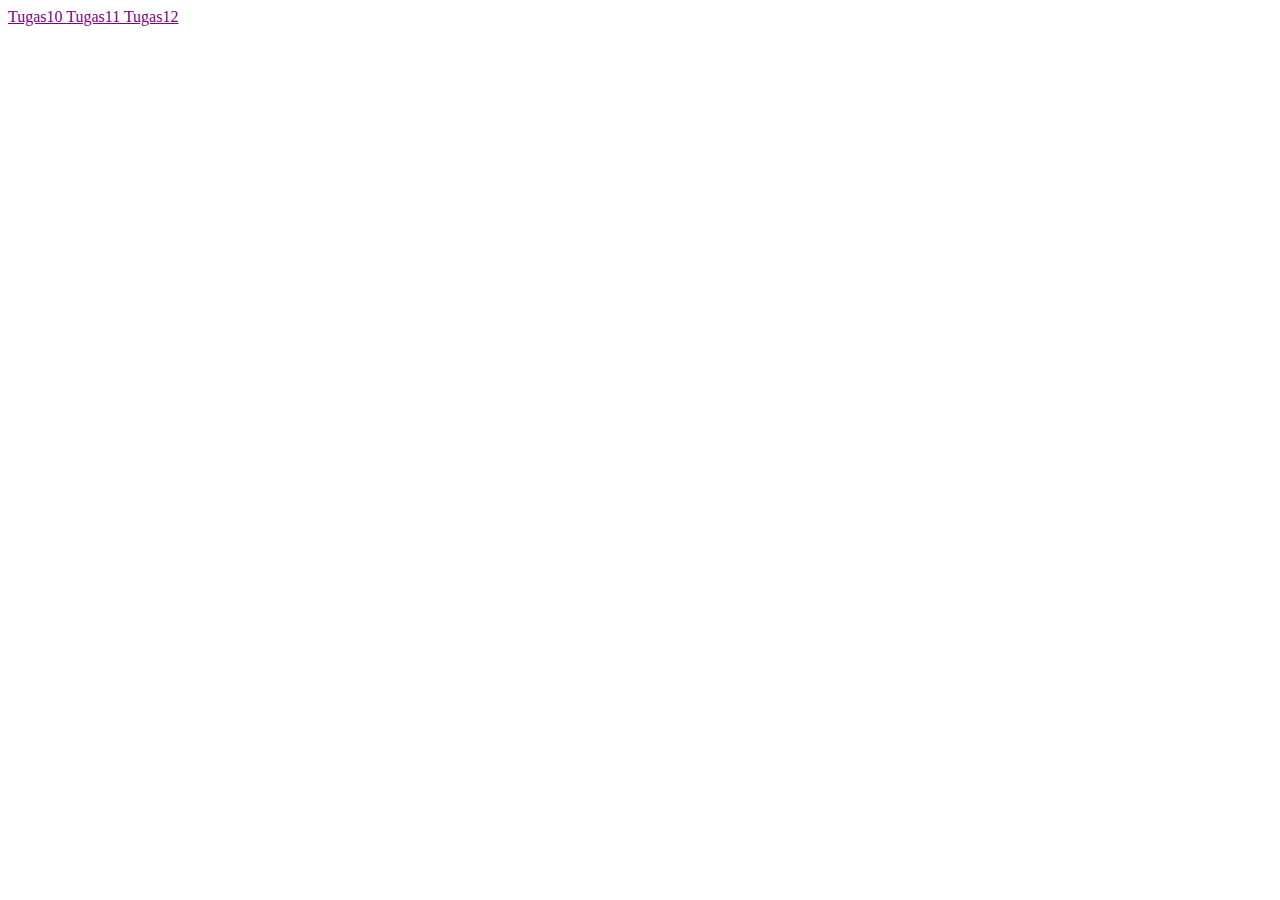
<file: hanoy.html>
<!DOCTYPE html>
<!-- saved from url=(0060)http://127.0.0.1:5501/kumpulan%20tugas/kumpulan%20tugas.html -->
<html lang="id"><head><meta http-equiv="Content-Type" content="text/html; charset=UTF-8">
    
    <title>Daftar Tugas</title>

    <style>
        .cta-button {
            color: purple !important;
        }
    </style>

    <div class="menu-tugas">
        
        <div class="menu-tugas">
        <a href="/kumpulan tugas/Tugas 10/10.html" class="cta-button">
            Tugas10
         </a>
        <a href="/kumpulan tugas/Tugas 11/11.html" class="cta-button">
            Tugas11
         </a>
        <a href="/kumpulan tugas/Tugas 12/12.html" class="cta-button">
            Tugas12
        </a>
    </div>

<!-- Code injected by live-server -->
<script>
	// <![CDATA[  <-- For SVG support
	if ('WebSocket' in window) {
		(function () {
			function refreshCSS() {
				var sheets = [].slice.call(document.getElementsByTagName("link"));
				var head = document.getElementsByTagName("head")[0];
				for (var i = 0; i < sheets.length; ++i) {
					var elem = sheets[i];
					var parent = elem.parentElement || head;
					parent.removeChild(elem);
					var rel = elem.rel;
					if (elem.href && typeof rel != "string" || rel.length == 0 || rel.toLowerCase() == "stylesheet") {
						var url = elem.href.replace(/(&|\?)_cacheOverride=\d+/, '');
						elem.href = url + (url.indexOf('?') >= 0 ? '&' : '?') + '_cacheOverride=' + (new Date().valueOf());
					}
					parent.appendChild(elem);
				}
			}
			var protocol = window.location.protocol === 'http:' ? 'ws://' : 'wss://';
			var address = protocol + window.location.host + window.location.pathname + '/ws';
			var socket = new WebSocket(address);
			socket.onmessage = function (msg) {
				if (msg.data == 'reload') window.location.reload();
				else if (msg.data == 'refreshcss') refreshCSS();
			};
			if (sessionStorage && !sessionStorage.getItem('IsThisFirstTime_Log_From_LiveServer')) {
				console.log('Live reload enabled.');
				sessionStorage.setItem('IsThisFirstTime_Log_From_LiveServer', true);
			}
		})();
	}
	else {
		console.error('Upgrade your browser. This Browser is NOT supported WebSocket for Live-Reloading.');
	}
	// ]]>
</script>


</div></body></html>
</file>
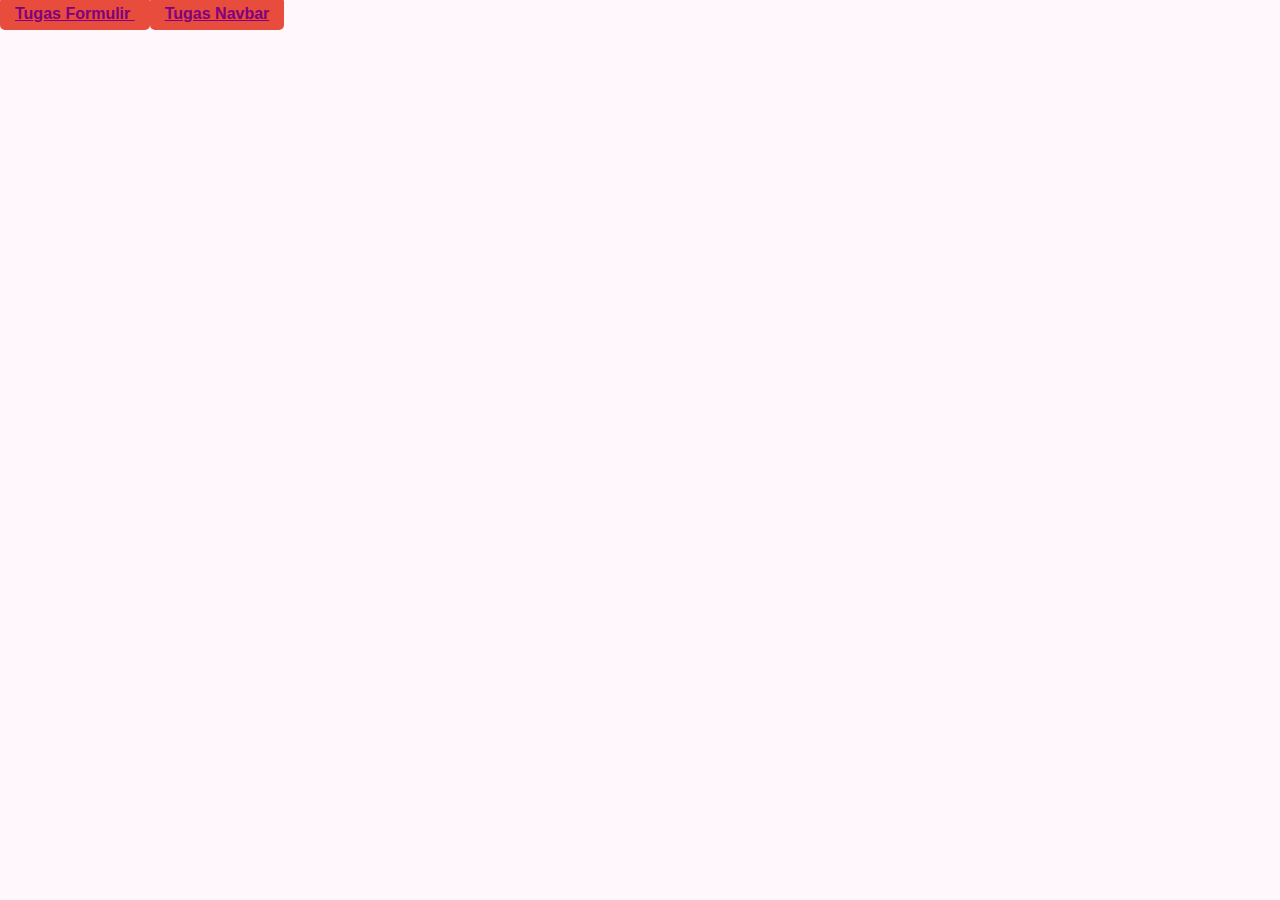
<file: lat_css.html>
<!DOCTYPE html>
<html lang="id">
<head>
    <meta charset="UTF-8">
    <title>Daftar Tugas</title>

    <style>
        .cta-button {
            color: purple !important;
        }
    </style>

    <link rel="stylesheet" href="style.css">
</head>
<body>

  
    <div class="menu-tugas" >
        <a href="/Hanoy-media/form/form.html" class="cta-button">
            Tugas Formulir
        </a>


   
        <a href="/pp-dinuna/navbar/navbar.html" class="cta-button">
            Tugas Navbar
        </a>
    </div>

</body>
</html>
</file>
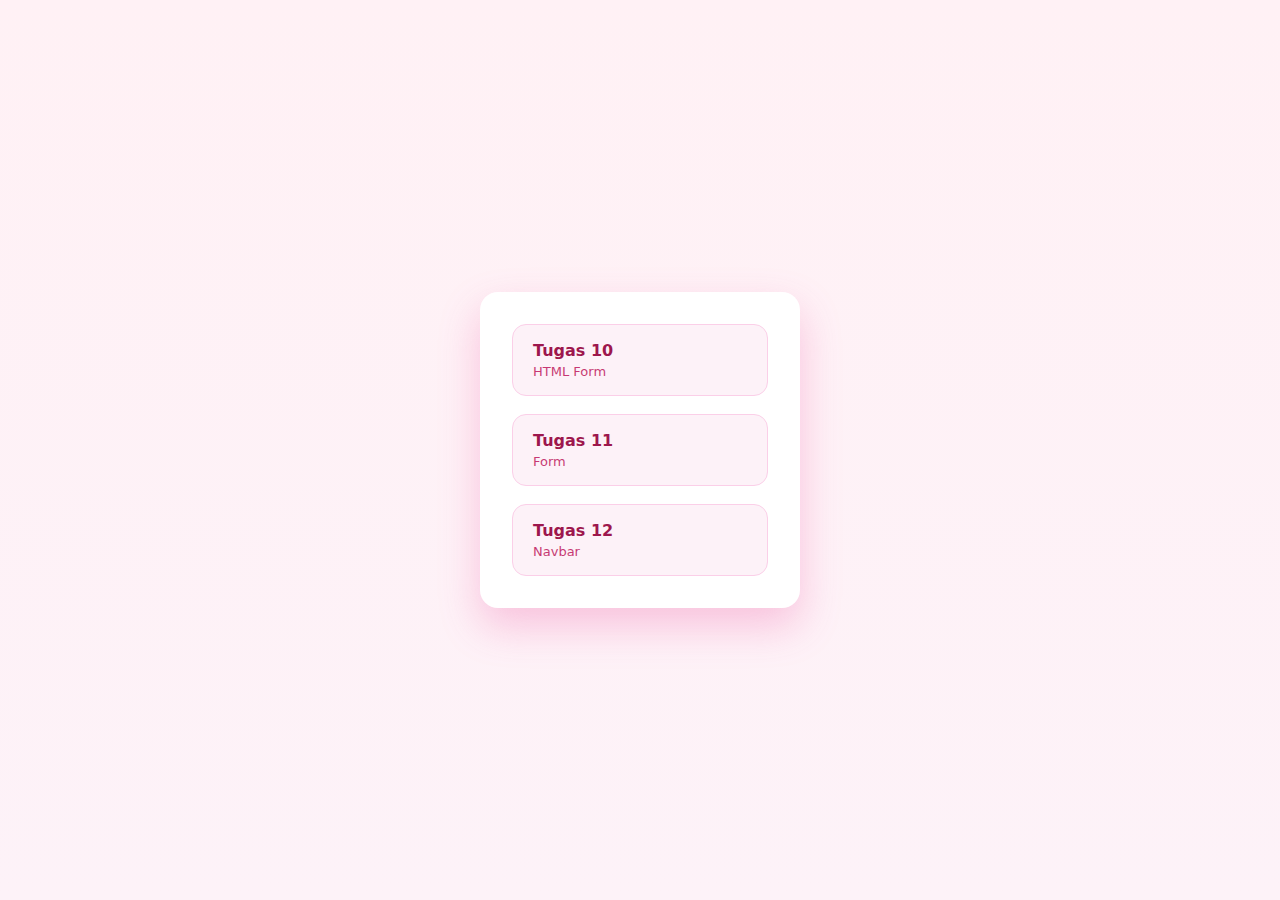
<file: kumpulan tugas/kumpulan tugas.html>
<!DOCTYPE html>
<html lang="id">
<head>
  <meta charset="UTF-8">
  <title>Menu Tugas</title>
  <link rel="stylesheet" href="kumpulan tugas.css">
</head>
<body>

  <div class="wrapper">
    <div class="card">
      <a href="Tugas 10/10.html"class="cta-button">
        Tugas 10
        <span>HTML Form</span>
      </a>

      <a href="Tugas 11/11.html"class="cta-button">
        Tugas 11
        <span>Form</span>
      </a>

      <a href="Tugas 12/12.html"class="cta-button">
        Tugas 12
        <span>Navbar</span>
      </a>
    </div>
  </div>

</body>
</html>

</body>
</html>
</file>
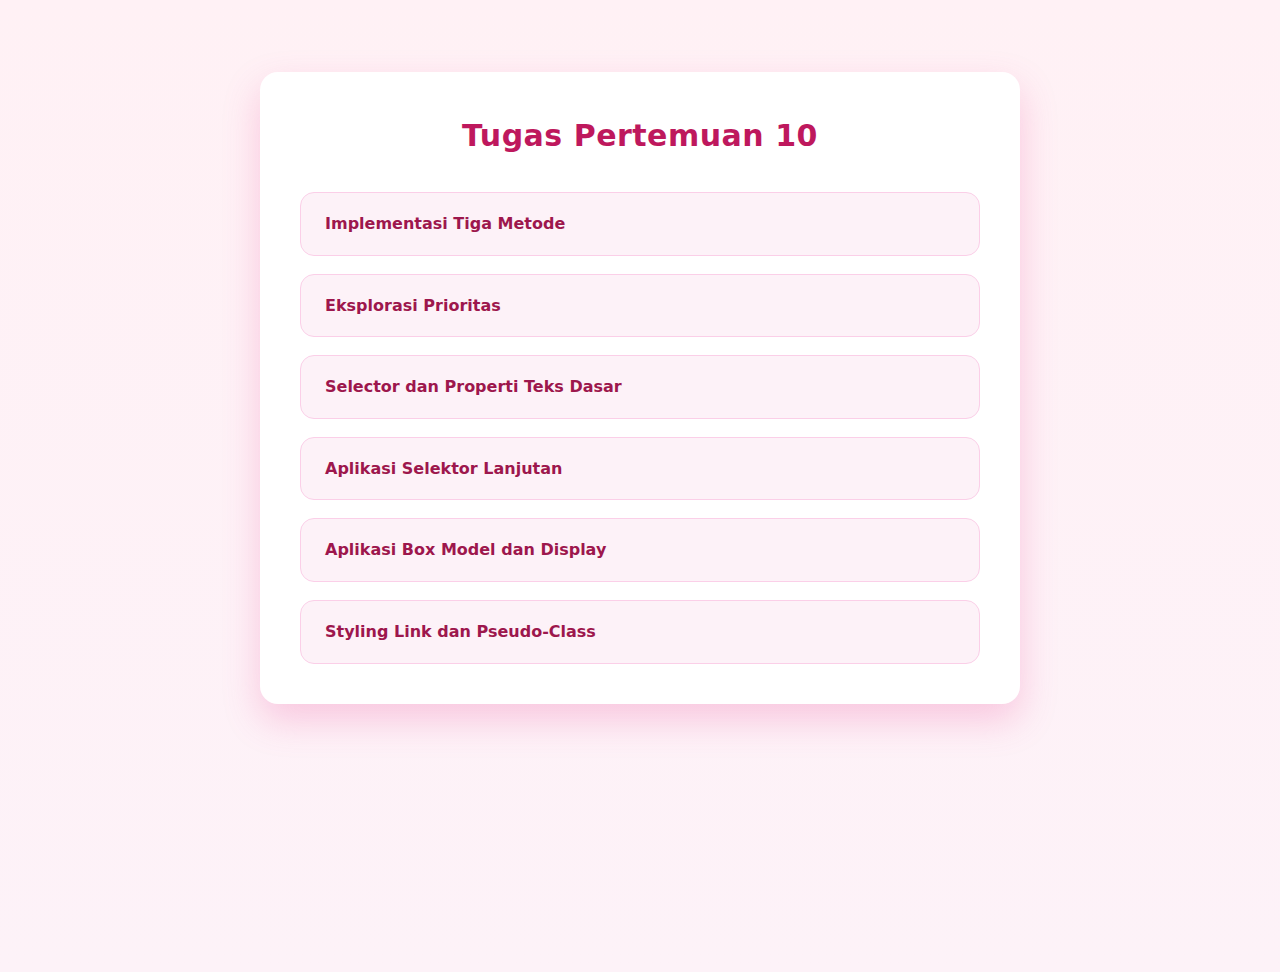
<file: kumpulan tugas/Tugas 10/10.html>
<!DOCTYPE html>
<html lang="en">
<head>
  <meta charset="UTF-8">
  <title>Tugas Pertemuan 10</title>
  <meta name="viewport" content="width=device-width, initial-scale=1.0">

  <link rel="stylesheet" href="10.css">
</head>

<body>

  <div class="list">
    <h1>Tugas Pertemuan 10</h1>

    <ul>
      <li>
        <a href="html/1.html">Implementasi Tiga Metode</a>
      </li>
      <li>
        <a href="html/2.html">Eksplorasi Prioritas</a>
      </li>
      <li>
        <a href="html/3.html">Selector dan Properti Teks Dasar</a>
      </li>
      <li>
        <a href="html/4.html">Aplikasi Selektor Lanjutan</a>
      </li>
      <li>
        <a href="html/5.html">Aplikasi Box Model dan Display</a>
      </li>
      <li>
        <a href="html/6.html">Styling Link dan Pseudo-Class</a>
      </li>
    </ul>
  </div>

</body>
</html>
</file>
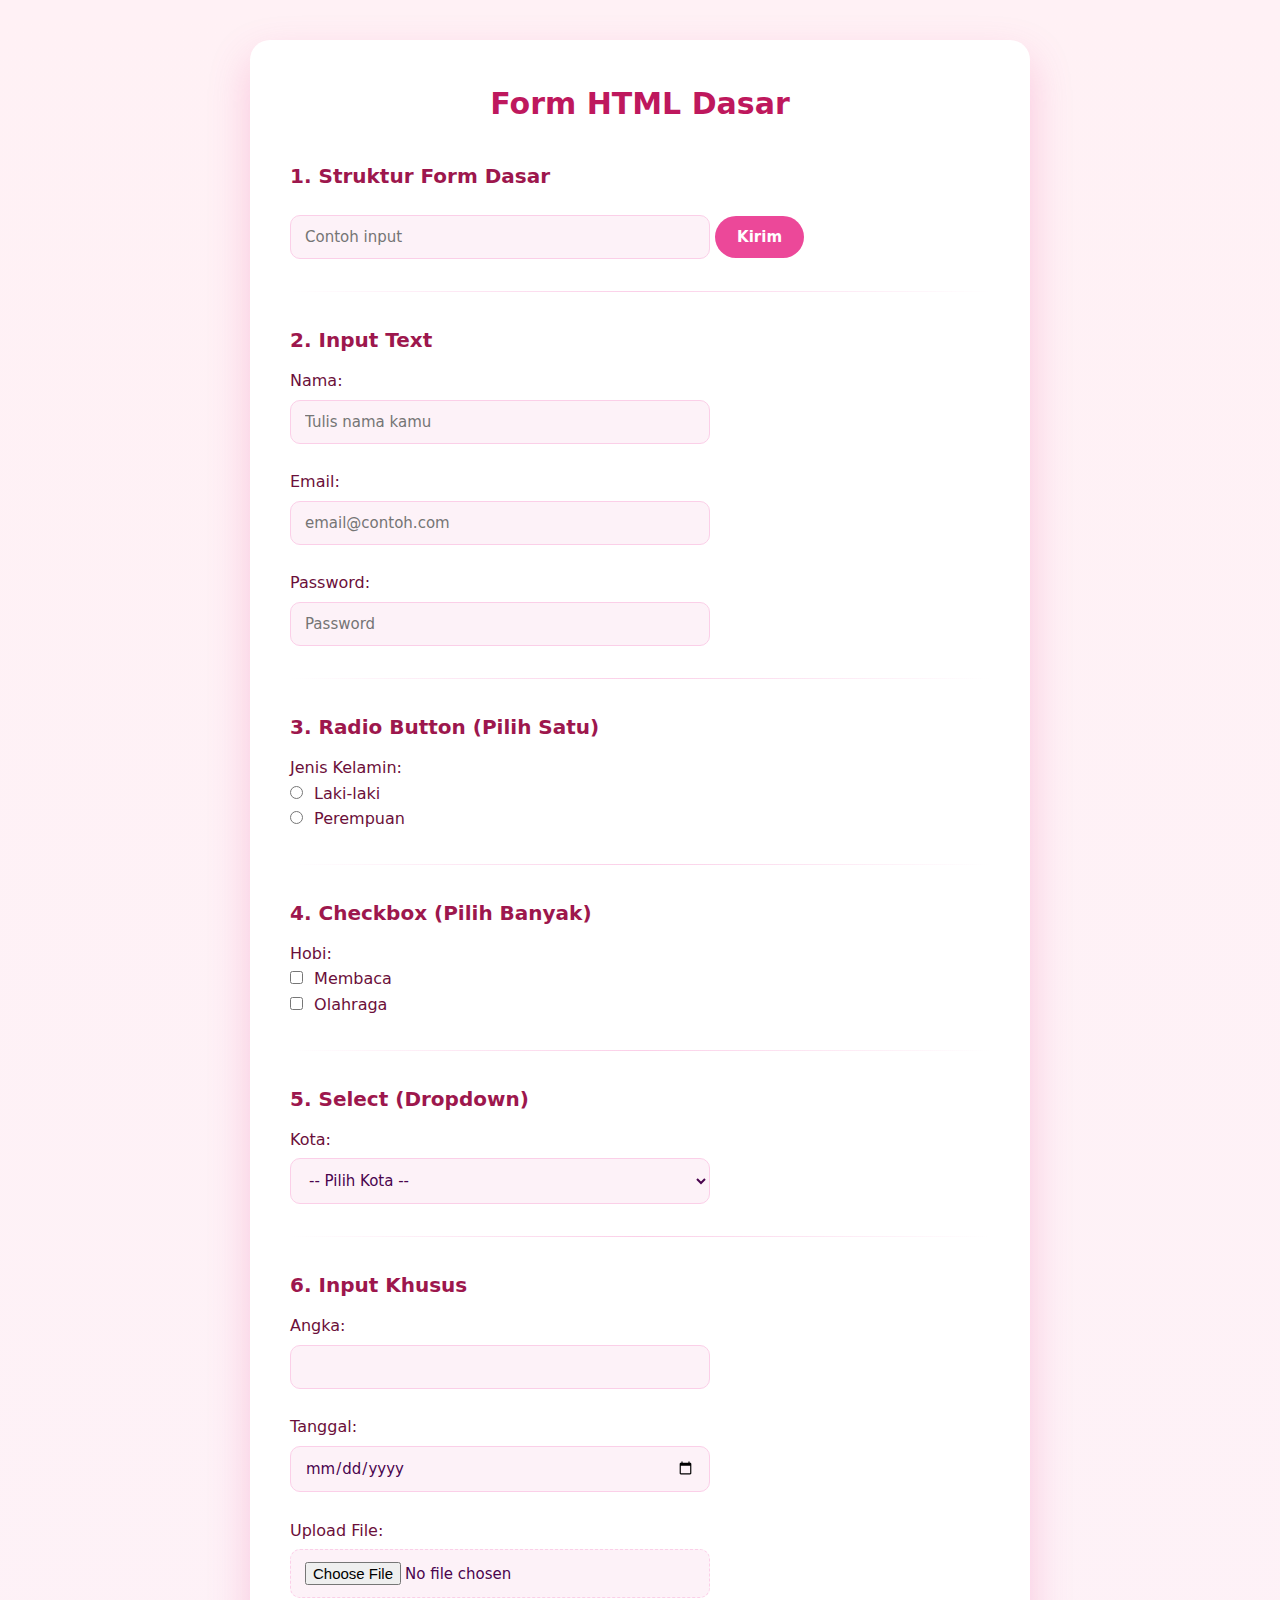
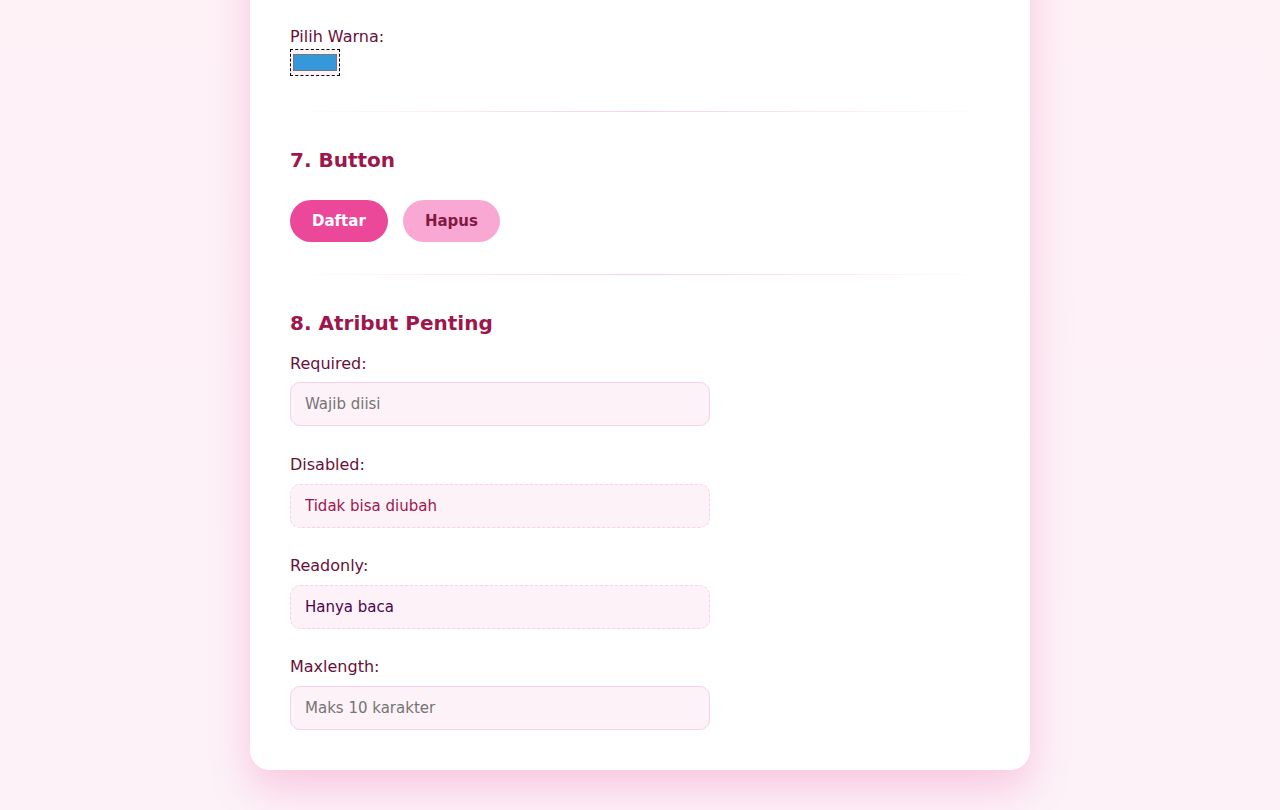
<file: kumpulan tugas/Tugas 11/11.html>
<!DOCTYPE html>
<html lang="id">

<head>
    <meta charset="UTF-8">
    <meta name="viewport" content="width=device-width, initial-scale=1.0">
    <title>Form HTML Dasar</title>
    <link rel="stylesheet" href="11.css">
</head>

<body>
   <div class="form-container">
    <h1>Form HTML Dasar</h1>

    <!-- STRUKTUR FORM DASAR -->
    <h2>1. Struktur Form Dasar</h2>

    <form>
        <input type="text" placeholder="Contoh input">
        <button type="submit">Kirim</button>
    </form>

    <hr>

    <!-- INPUT TEXT -->
    <h2>2. Input Text</h2>

    <label for="nama">Nama:</label><br>
    <input type="text" id="nama" placeholder="Tulis nama kamu">

    <br><br>

    <label>Email:</label><br>
    <input type="email" placeholder="email@contoh.com">

    <br><br>

    <label>Password:</label><br>
    <input type="password" placeholder="Password">

    <hr>

    <!-- RADIO BUTTON -->
    <h2>3. Radio Button (Pilih Satu)</h2>

    <p>Jenis Kelamin:</p>

    <input type="radio" id="pria" name="gender" value="laki-laki">
    <label for="pria">Laki-laki</label><br>

    <input type="radio" id="wanita" name="gender" value="perempuan">
    <label for="wanita">Perempuan</label>

    <hr>

    <!-- CHECKBOX -->
    <h2>4. Checkbox (Pilih Banyak)</h2>

    <p>Hobi:</p>

    <input type="checkbox" id="baca" name="hobi" value="membaca">
    <label for="baca">Membaca</label><br>

    <input type="checkbox" id="olahraga" name="hobi" value="olahraga">
    <label for="olahraga">Olahraga</label>

    <hr>

    <!-- SELECT / DROPDOWN -->
    <h2>5. Select (Dropdown)</h2>

    <label for="kota">Kota:</label><br>
    <select id="kota" name="kota">
    <option value="">-- Pilih Kota --</option>
    <option value="jakarta">Jakarta</option>
    <option value="bandung">Bandung</option>
    <option value="surabaya">Surabaya</option>
  </select>

    <hr>

    <!-- INPUT KHUSUS -->

    <h2>6. Input Khusus</h2>

    <label>Angka:</label><br>
    <input type="number" min="1" max="100" step="1">

    <br><br>

    <label>Tanggal:</label><br>
    <input type="date">

    <br><br>

    <label>Upload File:</label><br>
    <input type="file" accept=".jpg,.png,.pdf">

    <br><br>

    <label>Pilih Warna:</label><br>
    <input type="color" value="#3498db">

    <hr>

    <!-- BUTTON -->
    <h2>7. Button</h2>

    <button type="submit">Daftar</button>
    <button type="reset">Hapus</button>

    <hr>

    <!-- 8. ATRIBUT PENTING -->
    <h2>8. Atribut Penting</h2>

    <label>Required:</label><br>
    <input type="text" required placeholder="Wajib diisi">

    <br><br>

    <label>Disabled:</label><br>
    <input type="text" disabled value="Tidak bisa diubah">

    <br><br>

    <label>Readonly:</label><br>
    <input type="text" readonly value="Hanya baca">

    <br><br>

    <label>Maxlength:</label><br>
    <input type="text" maxlength="10" placeholder="Maks 10 karakter">
</div> 
</body>

</html>
</file>
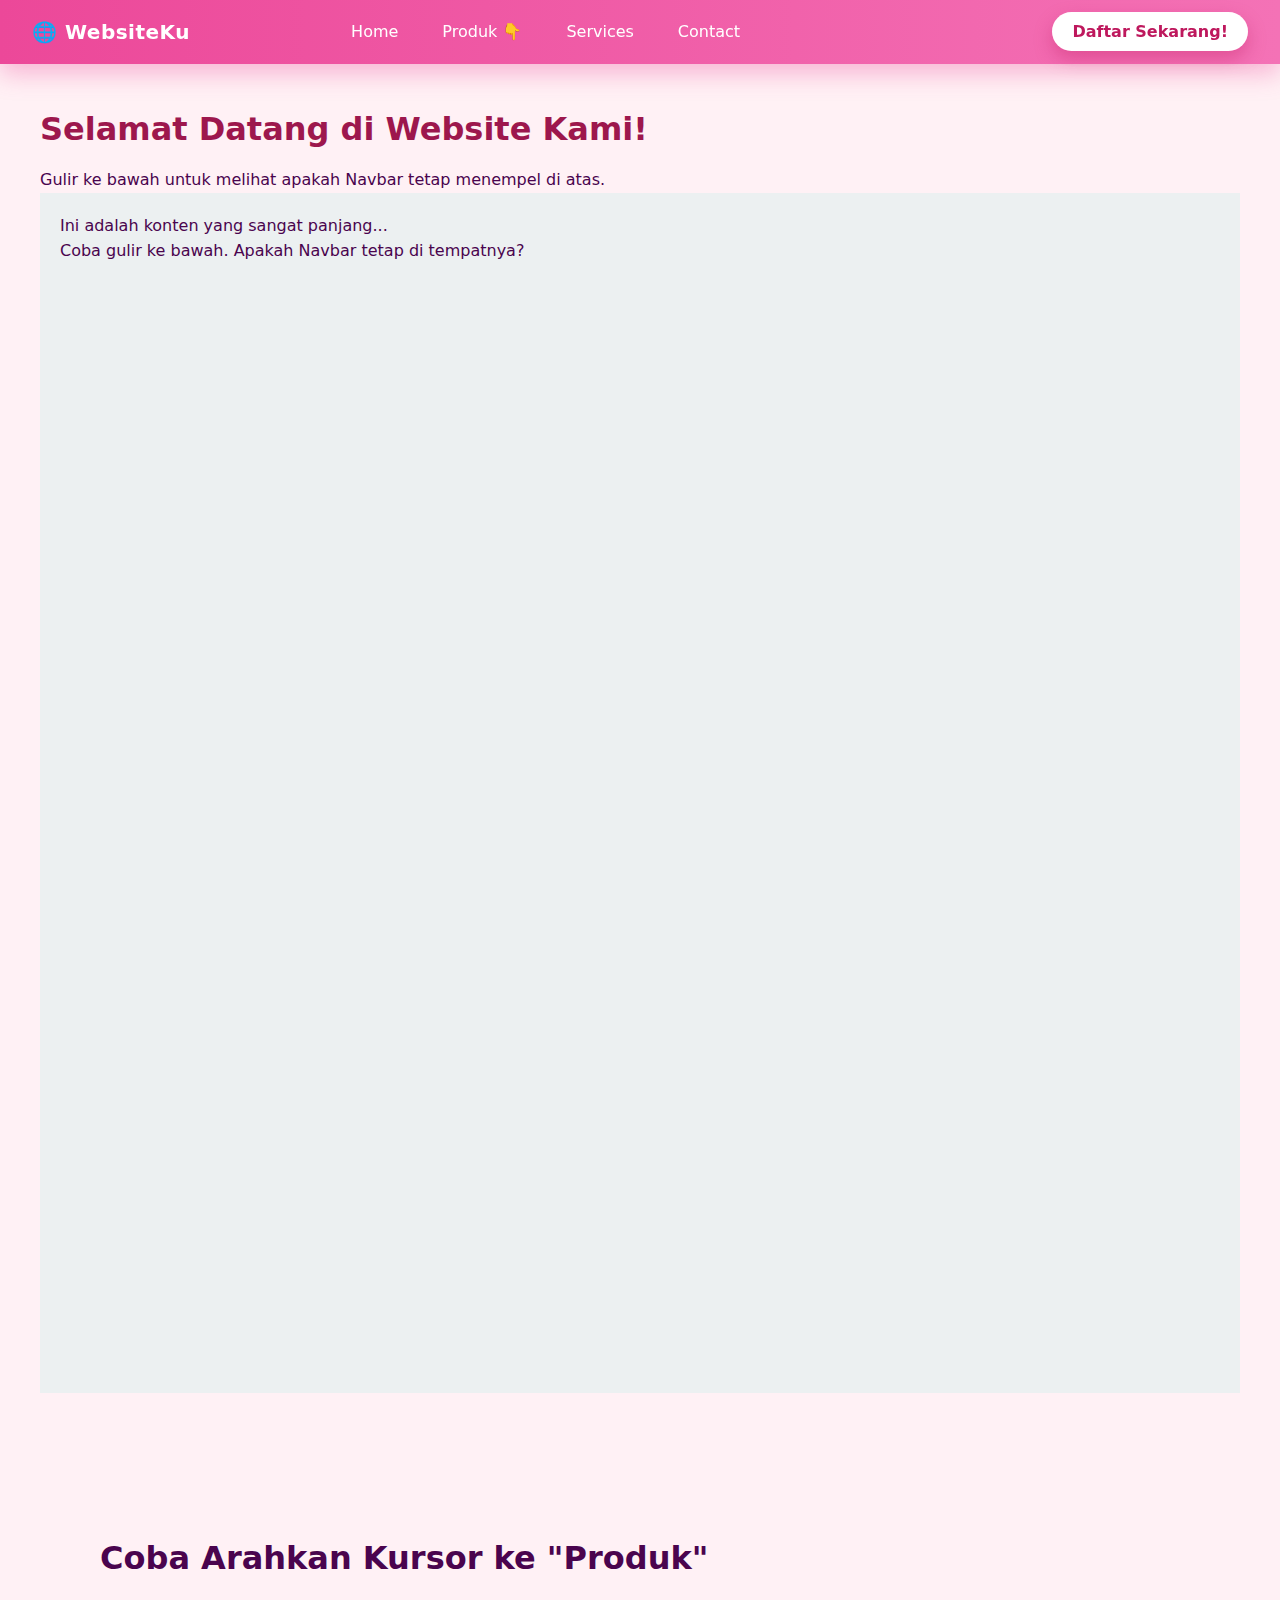
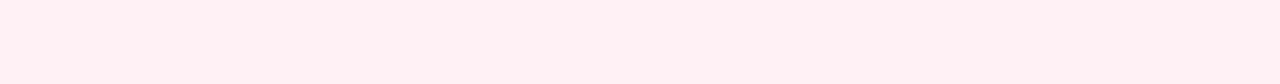
<file: kumpulan tugas/Tugas 12/12.html>
<!DOCTYPE html>
<html lang="id">
<head>
    <meta charset="UTF-8">
    <meta name="viewport" content="width=device-width, initial-scale=1.0">
    <title>Dropdown Navbar Basic</title>
    
    <link rel="stylesheet" href="12.css"> 
</head>
<body>

    <nav class="navbar">
        <div class="logo">
            <a href="#">🌐 WebsiteKu</a>
        </div>
        
        <ul class="main-menu">
            <li><a href="index.html">Home</a></li>
            
            <li class="dropdown-parent">
                <a href="#">Produk 👇</a>
                
                <ul class="submenu">
                    <li><a href="#">Kategori A</a></li>
                    <li><a href="#">Kategori B</a></li>
                    <li><a href="#">Kategori C</a></li>
                </ul>
            </li>
            
            <li><a href="12.css">Services</a></li>
            <li><a href="#">Contact</a></li>
        </ul>
        <ul class="main-menu">
        </ul>
    
    <div class="nav-cta">
        <a href="daftar" class="cta-button">
            Daftar Sekarang!
        </a>
    </div>

    </nav>
      
    <main>
        <h1>Selamat Datang di Website Kami!</h1>
        <p>Gulir ke bawah untuk melihat apakah Navbar tetap menempel di atas.</p>
        
        <div style="height: 1200px; background-color: #ecf0f1; padding: 20px;">
            <p>Ini adalah konten yang sangat panjang...</p>
            <p>Coba gulir ke bawah. Apakah Navbar tetap di tempatnya?</p>
        </div>
    </main>

    <div style="padding: 100px;">
        <h1>Coba Arahkan Kursor ke "Produk"</h1>
    </div>

</body>
</html>
</file>
<file: style.css>
/* -------------------------------------
   RESET
--------------------------------------*/
* {
  margin: 0;
  padding: 0;
  box-sizing: border-box;
}

body {
  font-family: "Poppins", Arial, sans-serif;
  background: #fff7fc;
  color: #444;
  line-height: 1.7;
  padding-bottom: 50px;
}

img, iframe, video {
  max-width: 100%;
  display: block;
}

/* Cute pastel palette */
:root {
  --pink: #ffb7d5;
  --hotpink: #ff6faf;
  --purple: #c7a8f5;
  --softpurple: #f3e9ff;
  --yellow: #ffe9a3;
  --mint: #c6f7e2;
  --bg: #fff7fc;
  --textmain: #444;
  --white: #fff;
}

/* Rounded aesthetic */
.round {
  border-radius: 20px;
}

/* -------------------------------------
   HEADER & HERO
--------------------------------------*/
header {
  background: var(--pink);
  padding: 25px;
  border-bottom: 4px solid var(--hotpink);
  box-shadow: 0 4px 10px rgba(255, 100, 150, 0.2);
}

.hero {
  display: flex;
  align-items: center;
  gap: 20px;
  flex-wrap: wrap;
}

.profile {
  width: 150px;
  height: 150px;
  object-fit: cover;
  border: 4px solid white;
  border-radius: 50%;
  box-shadow: 0 4px 12px rgba(0,0,0,0.15);
  transition: 0.3s;
}

.profile:hover {
  transform: scale(1.05) rotate(-3deg);
}

h1 {
  font-size: 2.2rem;
  color: #fff;
  text-shadow: 1px 1px 3px #ff2a92;
}

/* -------------------------------------
   NAV
--------------------------------------*/
nav ul {
  list-style: none;
  display: flex;
  gap: 15px;
  margin-top: 18px;
  flex-wrap: wrap;
}

nav a {
  text-decoration: none;
  padding: 8px 14px;
  background: var(--white);
  color: #ff2a92;
  font-weight: bold;
  border-radius: 12px;
  border: 2px solid #ff98c9;
  transition: 0.25s ease;
}

nav a:hover {
  background: #ffdbeb;
  transform: translateY(-3px);
}

/* -------------------------------------
    MAIN CONTENT
--------------------------------------*/
main {
  max-width: 900px;
  margin: 40px auto;
  padding: 0 20px;
}

section h3 {
  background: var(--purple);
  color: white;
  padding: 8px 15px;
  border-radius: 12px;
  margin-bottom: 14px;
  display: inline-block;
  box-shadow: 2px 2px 7px rgba(150, 90, 230, 0.3);
}

/* -------------------------------------
   ABOUT
--------------------------------------*/
#about p {
  background: var(--softpurple);
  padding: 12px 15px;
  border-radius: 12px;
  margin-bottom: 10px;
}

/* -------------------------------------
   SKILLS
--------------------------------------*/
#skills ul {
  margin-left: 20px;
  margin-bottom: 20px;
}

#skills li {
  background: var(--yellow);
  padding: 8px 12px;
  border-radius: 10px;
  width: fit-content;
  margin-bottom: 8px;
}

/* -------------------------------------
   TABLE EXPERIENCE
--------------------------------------*/
table {
  width: 100%;
  border-collapse: collapse;
  margin-top: 10px;
  border-radius: 12px;
  overflow: hidden;
}

th {
  background: var(--mint);
  padding: 12px;
}

td {
  background: var(--white);
  padding: 10px;
  border-bottom: 1px solid #eee;
}

caption {
  font-weight: bold;
  margin-bottom: 10px;
}

/* -------------------------------------
   PROJECT CARDS
--------------------------------------*/
.projects {
  display: grid;
  grid-template-columns: repeat(auto-fit, minmax(260px, 1fr));
  gap: 20px;
}

.card {
  background: white;
  border-radius: 18px;
  padding: 18px;
  border: 3px solid #ffe2ef;
  box-shadow: 0 4px 10px rgba(255, 150, 200, 0.2);
  transition: 0.3s;
}

.card:hover {
  transform: translateY(-5px);
}

.card h4 {
  margin-bottom: 10px;
  color: #ff2a92;
}

.card a {
  color: #ff2a92;
  font-weight: bold;
}

/* Youtube wrapper cute */
.video-wrapper {
  position: relative;
  padding-bottom: 56.25%;
  height: 0;
  border-radius: 12px;
  overflow: hidden;
  border: 2px solid var(--pink);
}

.video-wrapper iframe {
  position: absolute;
  width: 100%;
  height: 100%;
}

/* -------------------------------------
   ASIDE
--------------------------------------*/
aside {
  background: var(--yellow);
  padding: 15px;
  border-radius: 12px;
  border: 2px solid #ffdd99;
  margin-bottom: 40px;
}

aside a {
  color: #b26f00;
  font-weight: bold;
}

/* -------------------------------------
   FORM CONTACT
--------------------------------------*/
form {
  background: var(--softpurple);
  border: 2px solid #e7d4ff;
  padding: 20px;
  border-radius: 14px;
}

fieldset {
  border: 2px solid #d4bbff;
  padding: 15px;
  border-radius: 10px;
  margin-bottom: 20px;
}

legend {
  background: var(--purple);
  color: white;
  padding: 5px 12px;
  border-radius: 8px;
  font-weight: bold;
}

input, textarea {
  width: 100%;
  padding: 8px 10px;
  border: 2px solid #d4bbff;
  border-radius: 10px;
  margin-top: 8px;
  background: #fcf8ff;
}

button {
  background: var(--hotpink);
  color: white;
  padding: 10px 20px;
  border: none;
  border-radius: 12px;
  font-size: 1rem;
  cursor: pointer;
  transition: 0.3s;
  box-shadow: 0 4px 6px rgba(255, 120, 170, 0.3);
}

button:hover {
  background: #ff4e9c;
  transform: translateY(-3px);
}

/* -------------------------------------
   FOOTER
--------------------------------------*/
footer {
  margin-top: 40px;
  text-align: center;
  padding: 20px;
  color: #555;
}

/* -------------------------------------
   RESPONSIVE
--------------------------------------*/
@media (max-width: 600px) {
  .hero {
    text-align: center;
    justify-content: center;
  }
  nav ul {
    justify-content: center;
  }
}
.cta-button {
   background-color:#e74c3c;
   color:white;
   font-weight: bold;

   padding:8px 15px;
   border-radius:5px;
   transition:background-color 0.3s ease;
}
cta.button:hover{
   background-color:#c0392b;
}
.nav.cta a{
   text-decoration:none;
}
</file>
<file: kumpulan tugas/kumpulan tugas.css>
/* =====================
   RESET
===================== */
* {
  margin: 0;
  padding: 0;
  box-sizing: border-box;
}

/* =====================
   BASE
===================== */
body {
  min-height: 100vh;
  font-family: system-ui, -apple-system, BlinkMacSystemFont, "Segoe UI",
               Roboto, Helvetica, Arial, sans-serif;
  background: linear-gradient(180deg, #fff1f5, #fdf2f8);
  display: flex;
  justify-content: center;
  align-items: center;
  color: #4a044e;
}

/* =====================
   WRAPPER
===================== */
.wrapper {
  width: 100%;
  display: flex;
  justify-content: center;
  padding: 24px;
}

/* =====================
   CARD CONTAINER
===================== */
.card {
  width: 320px;
  background-color: #ffffff;
  padding: 32px;
  border-radius: 18px;
  box-shadow: 0 18px 40px rgba(236, 72, 153, 0.28);

  display: flex;
  flex-direction: column;
  gap: 18px;
}

/* =====================
   CTA BUTTON
===================== */
.cta-button {
  text-decoration: none;
  padding: 16px 20px;
  border-radius: 14px;
  background-color: #fdf2f8;
  border: 1px solid #fbcfe8;
  color: #9d174d;
  font-weight: 600;

  display: flex;
  flex-direction: column;
  gap: 4px;

  transition:
    background-color 0.25s ease,
    transform 0.2s ease,
    box-shadow 0.2s ease;
}

/* Subtitle */
.cta-button span {
  font-size: 13px;
  font-weight: 500;
  color: #be185d;
  opacity: 0.85;
}

/* Hover */
.cta-button:hover,
.cta-button:focus-visible {
  background-color: #fce7f3;
  transform: translateY(-3px);
  box-shadow: 0 12px 26px rgba(236, 72, 153, 0.35);
  outline: none;
}

/* Active */
.cta-button:active {
  transform: scale(0.97);
}
</file>
<file: kumpulan tugas/Tugas 10/10.css>
/* =========================
   RESET & BASE
========================= */
* {
  margin: 0;
  padding: 0;
  box-sizing: border-box;
}

body {
  font-family: system-ui, -apple-system, BlinkMacSystemFont, "Segoe UI",
               Roboto, Helvetica, Arial, sans-serif;
  background: linear-gradient(180deg, #fff1f5, #fdf2f8);
  color: #4a044e;
  line-height: 1.6;
  min-height: 100vh;
}

/* =========================
   CONTAINER
========================= */
.list {
  max-width: 760px;
  margin: 72px auto;
  padding: 40px;
  background-color: #ffffff;
  border-radius: 18px;
  box-shadow: 0 16px 36px rgba(236, 72, 153, 0.25);
}

/* =========================
   TITLE
========================= */
.list h1 {
  text-align: center;
  font-size: 30px;
  margin-bottom: 32px;
  color: #be185d;
  letter-spacing: 0.5px;
}

/* =========================
   LIST
========================= */
.list ul {
  list-style: none;
  display: grid;
  grid-template-columns: 1fr;
  gap: 18px;
}

/* =========================
   LINK CARD
========================= */
.list ul li a {
  display: block;
  padding: 18px 24px;
  background-color: #fdf2f8;
  border: 1px solid #fbcfe8;
  border-radius: 14px;
  text-decoration: none;
  font-weight: 600;
  color: #9d174d;
  transition:
    background-color 0.25s ease,
    transform 0.2s ease,
    box-shadow 0.2s ease,
    border-color 0.2s ease;
}

/* =========================
   HOVER & FOCUS
========================= */
.list ul li a:hover,
.list ul li a:focus-visible {
  background-color: #fce7f3;
  border-color: #f472b6;
  transform: translateY(-4px);
  box-shadow: 0 12px 24px rgba(236, 72, 153, 0.35);
  outline: none;
}

/* =========================
   ACTIVE
========================= */
.list ul li a:active {
  transform: scale(0.97);
}

/* =========================
   RESPONSIVE
========================= */
@media (max-width: 640px) {
  .list {
    margin: 40px 16px;
    padding: 28px;
  }

  .list h1 {
    font-size: 24px;
  }
}
</file>
<file: kumpulan tugas/Tugas 11/11.css>
/* =========================
   RESET & BASE
========================= */
* {
  margin: 0;
  padding: 0;
  box-sizing: border-box;
}

body {
  font-family: system-ui, -apple-system, BlinkMacSystemFont, "Segoe UI",
               Roboto, Helvetica, Arial, sans-serif;
  background: linear-gradient(180deg, #fff1f5, #fdf2f8);
  color: #4a044e;
  line-height: 1.6;
  min-height: 100vh;
  padding: 40px 16px;
}

/* =========================
   FORM CONTAINER
========================= */
.form-container {
  max-width: 780px;
  margin: auto;
  background-color: #ffffff;
  padding: 40px;
  border-radius: 20px;
  box-shadow: 0 18px 40px rgba(236, 72, 153, 0.25);
}

/* =========================
   HEADINGS
========================= */
.form-container h1 {
  text-align: center;
  font-size: 30px;
  margin-bottom: 32px;
  color: #be185d;
}

.form-container h2 {
  font-size: 20px;
  margin: 28px 0 12px;
  color: #9d174d;
}

/* =========================
   TEXT & LABEL
========================= */
label,
p {
  font-weight: 500;
  color: #6b0f3a;
}

/* =========================
   INPUT, SELECT, TEXTAREA
========================= */
input,
select,
button {
  font-family: inherit;
  font-size: 15px;
}

input[type="text"],
input[type="email"],
input[type="password"],
input[type="number"],
input[type="date"],
input[type="file"],
select {
  width: 100%;
  max-width: 420px;
  padding: 12px 14px;
  margin-top: 6px;
  border-radius: 10px;
  border: 1px solid #fbcfe8;
  background-color: #fdf2f8;
  color: #4a044e;
  transition: border-color 0.25s ease, box-shadow 0.25s ease;
}

/* =========================
   FOCUS STATE
========================= */
input:focus,
select:focus {
  outline: none;
  border-color: #f472b6;
  box-shadow: 0 0 0 3px rgba(236, 72, 153, 0.25);
}

/* =========================
   RADIO & CHECKBOX
========================= */
input[type="radio"],
input[type="checkbox"] {
  accent-color: #ec4899;
  margin-right: 6px;
}

/* =========================
   BUTTON
========================= */
button {
  margin-top: 12px;
  margin-right: 10px;
  padding: 12px 22px;
  border-radius: 999px;
  border: none;
  background-color: #ec4899;
  color: #ffffff;
  font-weight: 600;
  cursor: pointer;
  transition:
    background-color 0.25s ease,
    transform 0.2s ease,
    box-shadow 0.2s ease;
}

button:hover {
  background-color: #db2777;
  transform: translateY(-2px);
  box-shadow: 0 10px 22px rgba(236, 72, 153, 0.35);
}

button:active {
  transform: scale(0.96);
}

button[type="reset"] {
  background-color: #f9a8d4;
  color: #831843;
}

button[type="reset"]:hover {
  background-color: #f472b6;
}

/* =========================
   HR
========================= */
hr {
  border: none;
  height: 1px;
  background: linear-gradient(
    to right,
    transparent,
    #fbcfe8,
    transparent
  );
  margin: 32px 0;
}

/* =========================
   DISABLED & READONLY
========================= */
input:disabled {
  background-color: #fce7f3;
  color: #9d174d;
  cursor: not-allowed;
}

input:read-only {
  background-color: #fdf2f8;
  border-style: dashed;
}

/* =========================
   RESPONSIVE
========================= */
@media (max-width: 600px) {
  .form-container {
    padding: 28px;
  }

  .form-container h1 {
    font-size: 24px;
  }
}
</file>
<file: kumpulan tugas/Tugas 12/12.css>
/* =========================
   RESET & BASE
========================= */
* {
  margin: 0;
  padding: 0;
  box-sizing: border-box;
}

body {
  font-family: system-ui, -apple-system, BlinkMacSystemFont, "Segoe UI",
               Roboto, Helvetica, Arial, sans-serif;
  background-color: #fff1f5;
  color: #4a044e;
  line-height: 1.6;
}

/* =========================
   NAVBAR
========================= */
.navbar {
  position: sticky;
  top: 0;
  z-index: 1000;

  display: flex;
  align-items: center;
  justify-content: space-between;

  padding: 16px 32px;
  background: linear-gradient(90deg, #ec4899, #f472b6);
  box-shadow: 0 10px 24px rgba(236, 72, 153, 0.35);
}

/* =========================
   LOGO
========================= */
.logo a {
  font-size: 20px;
  font-weight: 700;
  color: #ffffff;
  text-decoration: none;
  letter-spacing: 0.5px;
}

/* =========================
   MAIN MENU
========================= */
.main-menu {
  list-style: none;
  display: flex;
  gap: 24px;
  align-items: center;
}

/* =========================
   MENU LINK
========================= */
.main-menu > li > a {
  text-decoration: none;
  color: #ffffff;
  font-weight: 500;
  padding: 8px 10px;
  border-radius: 8px;
  transition: background-color 0.25s ease;
}

.main-menu > li > a:hover,
.main-menu > li > a:focus-visible {
  background-color: rgba(255, 255, 255, 0.2);
  outline: none;
}

/* =========================
   DROPDOWN
========================= */
.dropdown-parent {
  position: relative;
}

.submenu {
  position: absolute;
  top: 120%;
  left: 0;
  min-width: 180px;

  list-style: none;
  background-color: #ffffff;
  border-radius: 12px;
  padding: 10px 0;
  box-shadow: 0 16px 30px rgba(236, 72, 153, 0.3);

  opacity: 0;
  visibility: hidden;
  transform: translateY(10px);
  transition: all 0.25s ease;
}

.submenu li a {
  display: block;
  padding: 10px 16px;
  color: #9d174d;
  text-decoration: none;
  font-weight: 500;
  transition: background-color 0.2s ease;
}

.submenu li a:hover {
  background-color: #fce7f3;
}

/* =========================
   SHOW DROPDOWN
========================= */
.dropdown-parent:hover .submenu,
.dropdown-parent:focus-within .submenu {
  opacity: 1;
  visibility: visible;
  transform: translateY(0);
}

/* =========================
   CTA BUTTON
========================= */
.nav-cta .cta-button {
  text-decoration: none;
  background-color: #ffffff;
  color: #be185d;
  font-weight: 700;
  padding: 10px 20px;
  border-radius: 999px;
  box-shadow: 0 8px 18px rgba(190, 24, 93, 0.35);
  transition:
    transform 0.2s ease,
    box-shadow 0.2s ease,
    background-color 0.2s ease;
}

.nav-cta .cta-button:hover {
  background-color: #fdf2f8;
  transform: translateY(-2px);
  box-shadow: 0 12px 26px rgba(190, 24, 93, 0.45);
}

/* =========================
   MAIN CONTENT
========================= */
main {
  padding: 40px;
}

main h1 {
  color: #9d174d;
  margin-bottom: 12px;
}

/* =========================
   RESPONSIVE
========================= */
@media (max-width: 768px) {
  .navbar {
    flex-wrap: wrap;
    gap: 16px;
  }

  .main-menu {
    flex-wrap: wrap;
    gap: 16px;
  }
}
</file>
